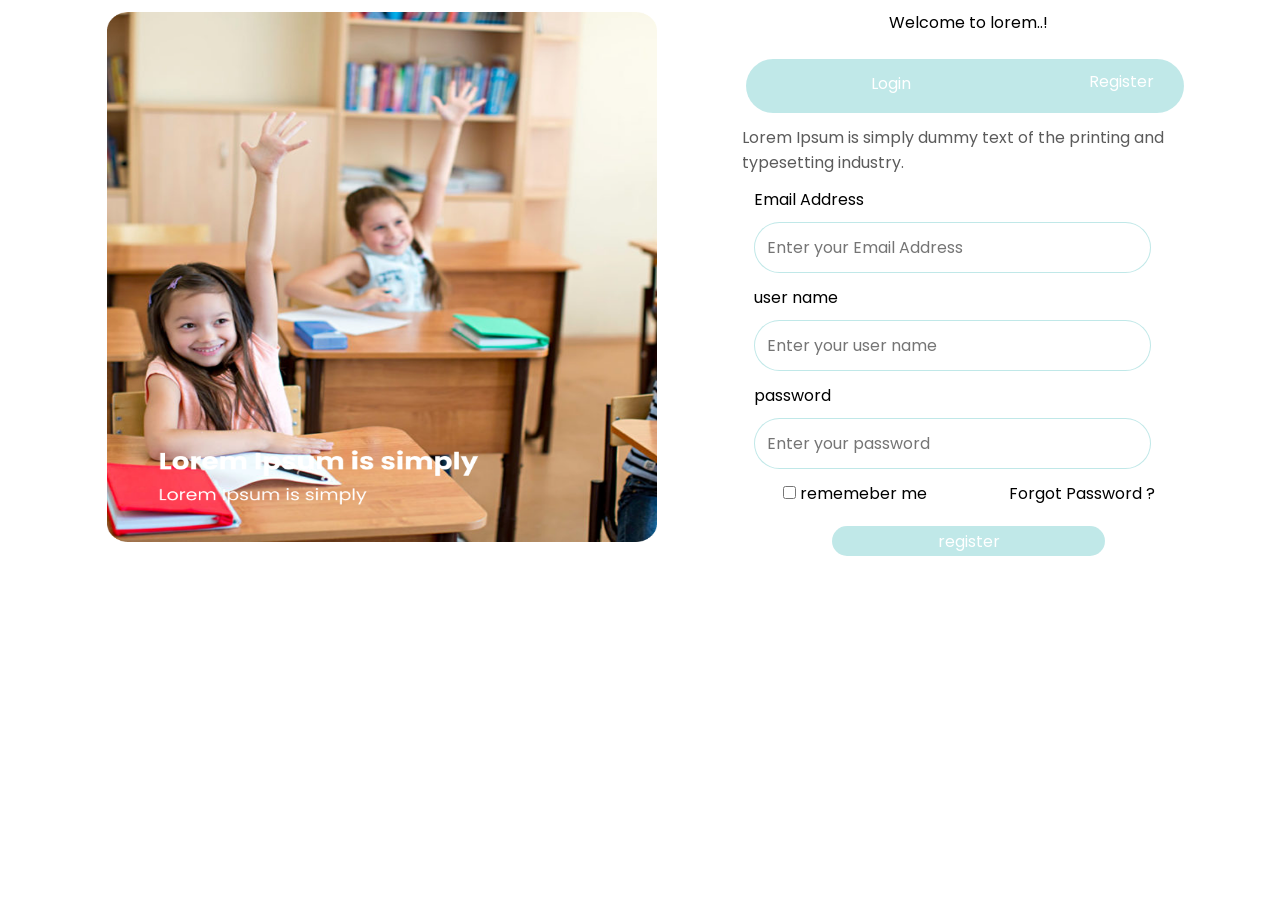
<file: register.html>
<!DOCTYPE html>
<html lang="fr">
<head>
    <meta charset="UTF-8">
    <meta name="viewport" content="width=device-width, initial-scale=1.0">
    <link rel="stylesheet" href="/css/register.css">
    <link rel="preconnect" href="https://fonts.bunny.net">
    <link href="https://fonts.bunny.net/css?family=poppins:400,600,700,800,900" rel="stylesheet" />
    <title>register</title>
</head>
<body>
   <section class="principal">
           <div class="image">
                 <img src="img/second fille.png" alt="eune petite fille" height="530px" width="550px"> 
          </div> 
     <section class="container">
         <h1 class="title">Welcome to lorem..!</h1>
         <div class="box">
            <div class="box-left">
               <a href="index.html" target="_blank"> Login</a>
            </div>
            <div class="box-rigth">
                    <a href="#"> Register</a>
            </div>
          </div>
         <p class="para">Lorem Ipsum is simply dummy text of the printing and typesetting industry.</p>
            
            <form class=" form" >
                   <div class="btn">
                    <label > Email Address </label><br>
                <input type="email" placeholder="Enter your Email Address" class="btn_t"><br>
                 </div>
                 <div class="btn">
                    <label > user name </label><br>
                <input type="text" placeholder="Enter your user name" class="btn_t"><br>
                 </div>
                 <div class="btn">
                 <label > password</label><br>
                <input type="password" placeholder="Enter your password" class="btn_t">
                 </div>
            </form>
            <div class="rest">
                  <p><input type="checkbox"> rememeber me</p>
                  <p class=" liens">  <a href="#"> Forgot Password ?</a></p>
            </div>
             <div class="btt">
                <button class="button">
                     <a href="#"> register</a>
              </button>
             </div>
     </section>
      </section>
    
</body>
</html>
</file>
<file: css/register.css>
@import 'variable.css';
*{
  margin: 0;
  padding: 0;
  box-sizing: border-box;
  font-family: "poppins",sans-serif;
  font-weight: 400;
  font-size: 16px;
   
}
.container{
    margin:  50px 18px;   
   height: auto; 
   width: auto;
 max-height:611px ;
}
.title{
  text-align: center;
  margin-bottom: 24px;
}
 .box{
   a{
    text-decoration: none;
    color: var(--text);
  }
  display: flex;
  justify-content: space-between;
  margin: 0 12px 0 4px;
  padding: 10px 30px 9px 50px;
   background-color: var(--bacbleu); 
  border-radius: 33px;
  .box-rigth{
    color: var(--text);
  }
 }
 .box-left {
     padding: 0 8px; 
     padding-top: 2px;
    width: 190px;
    height: 35px;
    text-align: center;
    border-radius: 33px;
    color: var(--text); 
    transition: .5s;
  }
   .box-left:hover{
      background-color: var(--bleu );
   }
 .para{
     margin-top: 12px;
     color: #5B5B5B;
 }
 .form{
  margin: 12px 0;
 }
 .btn{
      margin: 12px 0;
      margin-left: 12px;
 }
    .btn_t{
        width: 90%;
        padding: 12px;
        border-radius:40px ;
        border: none;
        border: 1px solid var(--bacbleu);
        color: #ACACAC;
       outline: none;
       margin-top: 10px;
      }
    .rest{
      display: flex;
      justify-content:space-around ;
    }

    .liens{
       a{
    text-decoration: none;
    color: #000;
  }
    }
    .button{
    margin-top: 20px;
    width: 60%;
    height: 30px;
    text-align: center;
    border-radius: 33px;
    color: var(--text); 
    transition: .5s;
    border: none;
    background-color: var(--bacbleu);
    }
    .btt{
      display: flex;
      justify-content: center;
      align-items: center;

    }
    a{
       text-decoration: none;
    color: var(--text);
    }
     .button:hover{
      background-color: var(--bleu );
   }

   @media ( min-width: 620px ){
      .principal{
      display: flex;
      justify-content: space-evenly;
    }
    .image{
        margin: 12px 0 12px 41px;
        border-radius: none;
        position: relative;
    } 
    
    /* .lorn{
      color: var(--text);
       text-transform: uppercase; 
      font-weight: bold;
     font-size: 1.2rem;
        position: absolute;
         bottom: 55px;
         left: 69px;
    } */
     .container{
     margin:  10px 18px ;  
    height: auto; 
    width: 454px; 
   }
  }


  @media( max-width: 620px){
     .image{
      display: none;
     }
  }
</file>
